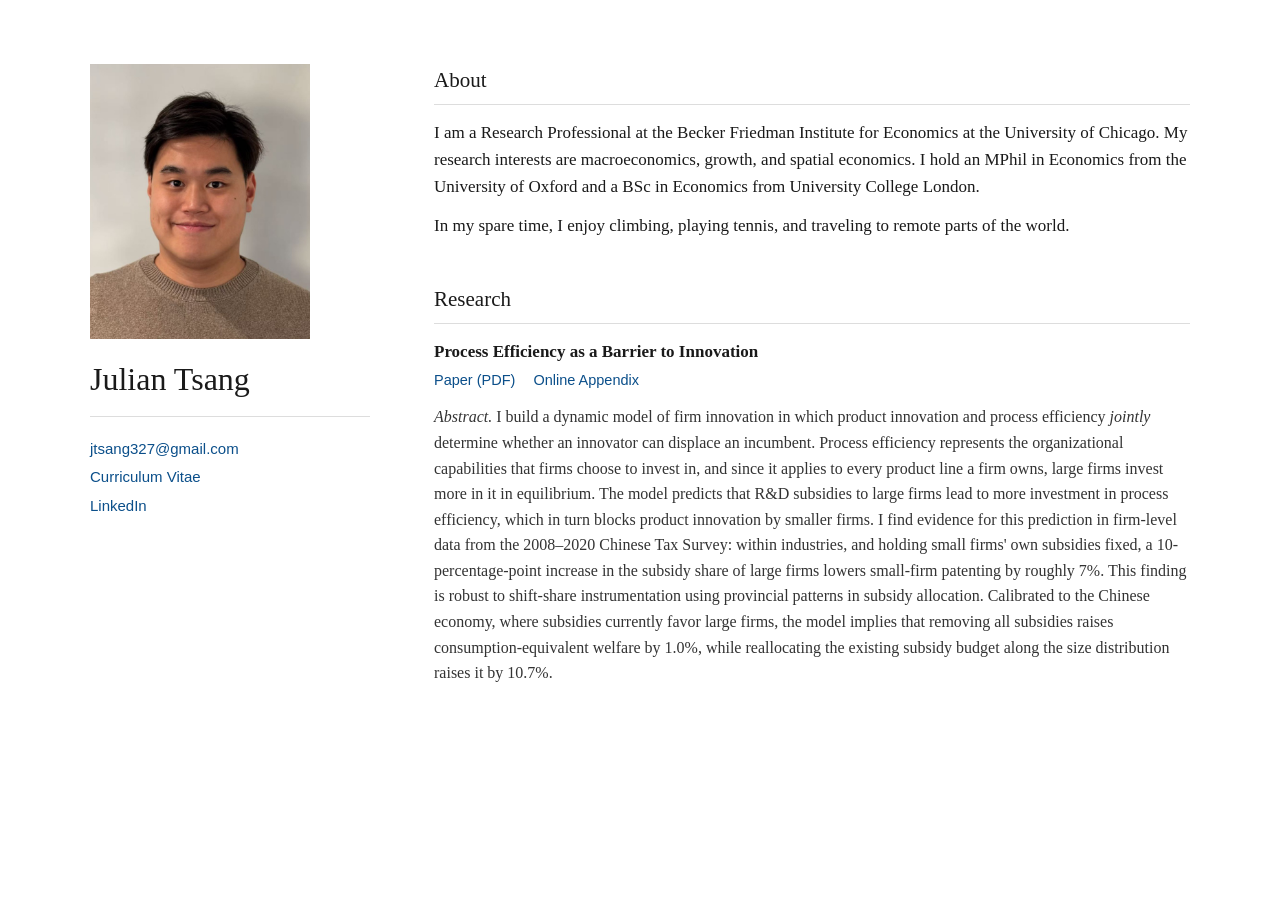
<file: index.html>
<!DOCTYPE html>
<html lang="en">
<head>
<meta charset="utf-8">
<meta name="viewport" content="width=device-width, initial-scale=1">
<title>Julian Tsang</title>
<style>
  body {
    margin: 0;
    color: #1a1a1a;
    background: #fff;
    font-family: Georgia, "Times New Roman", serif;
    font-size: 17px;
    line-height: 1.6;
  }
  .wrap {
    max-width: 1100px;
    margin: 0 auto;
    padding: 64px 48px 80px;
    display: grid;
    grid-template-columns: 280px 1fr;
    column-gap: 64px;
  }
  a { color: #0b4f8a; text-decoration: none; }
  a:hover { text-decoration: underline; }

  aside .photo {
    display: block;
    width: 220px;
    height: auto;
    margin-bottom: 22px;
  }
  aside h1 {
    margin: 0 0 18px;
    font-size: 32px;
    font-weight: normal;
    line-height: 1.15;
  }
  aside ul {
    list-style: none;
    margin: 0;
    padding: 18px 0 0;
    border-top: 1px solid #ddd;
    font-family: "Helvetica Neue", Helvetica, Arial, sans-serif;
    font-size: 15px;
    line-height: 1.9;
  }

  main h2 {
    margin: 0 0 14px;
    font-size: 21px;
    font-weight: normal;
    border-bottom: 1px solid #ddd;
    padding-bottom: 6px;
  }
  main h2 + * { margin-top: 0; }
  main section + section { margin-top: 44px; }
  main p { margin: 0 0 12px; }

  .paper-title { font-weight: bold; }
  .paper-links {
    font-family: "Helvetica Neue", Helvetica, Arial, sans-serif;
    font-size: 14.5px;
    margin: 4px 0 0;
  }
  .paper-links > * { margin-right: 14px; }
  .abstract {
    margin-top: 12px;
    font-size: 16px;
    color: #333;
  }

  @media (max-width: 800px) {
    .wrap { display: block; padding: 36px 22px 60px; }
    aside { margin-bottom: 36px; }
  }
</style>
</head>
<body>
<div class="wrap">

  <aside>
    <img class="photo" src="files/Tsang_photo.jpg" alt="Photo of Julian Tsang">
    <h1>Julian Tsang</h1>
    <ul>
      <li><a href="mailto:jtsang327@gmail.com">jtsang327@gmail.com</a></li>
      <li><a href="files/Tsang_CV.pdf">Curriculum Vitae</a></li>
      <li><a href="https://www.linkedin.com/in/julianhltsang/">LinkedIn</a></li>
    </ul>
  </aside>

  <main>
    <section>
      <h2>About</h2>
      <p>I am a Research Professional at the Becker Friedman Institute for Economics at the University of Chicago. My research interests are macroeconomics, growth, and spatial economics. I hold an MPhil in Economics from the University of Oxford and a BSc in Economics from University College London.</p>
      <p>In my spare time, I enjoy climbing, playing tennis, and traveling to remote parts of the world.</p>
    </section>

    <section>
      <h2>Research</h2>
      <div class="paper-title">Process Efficiency as a Barrier to Innovation</div>
      <div class="paper-links">
        <a href="files/Tsang_Process_Efficiency.pdf">Paper (PDF)</a>
        <a href="files/PEBI_Online_Appendix.pdf">Online Appendix</a>
      </div>
      <div class="abstract">
        <i>Abstract.</i> I build a dynamic model of firm innovation in which product innovation and process efficiency <i>jointly</i> determine whether an innovator can displace an incumbent. Process efficiency represents the organizational capabilities that firms choose to invest in, and since it applies to every product line a firm owns, large firms invest more in it in equilibrium. The model predicts that R&amp;D subsidies to large firms lead to more investment in process efficiency, which in turn blocks product innovation by smaller firms. I find evidence for this prediction in firm-level data from the 2008&ndash;2020 Chinese Tax Survey: within industries, and holding small firms' own subsidies fixed, a 10-percentage-point increase in the subsidy share of large firms lowers small-firm patenting by roughly 7%. This finding is robust to shift-share instrumentation using provincial patterns in subsidy allocation. Calibrated to the Chinese economy, where subsidies currently favor large firms, the model implies that removing all subsidies raises consumption-equivalent welfare by 1.0%, while reallocating the existing subsidy budget along the size distribution raises it by 10.7%.
      </div>
    </section>
  </main>

</div>
</body>
</html>
</file>
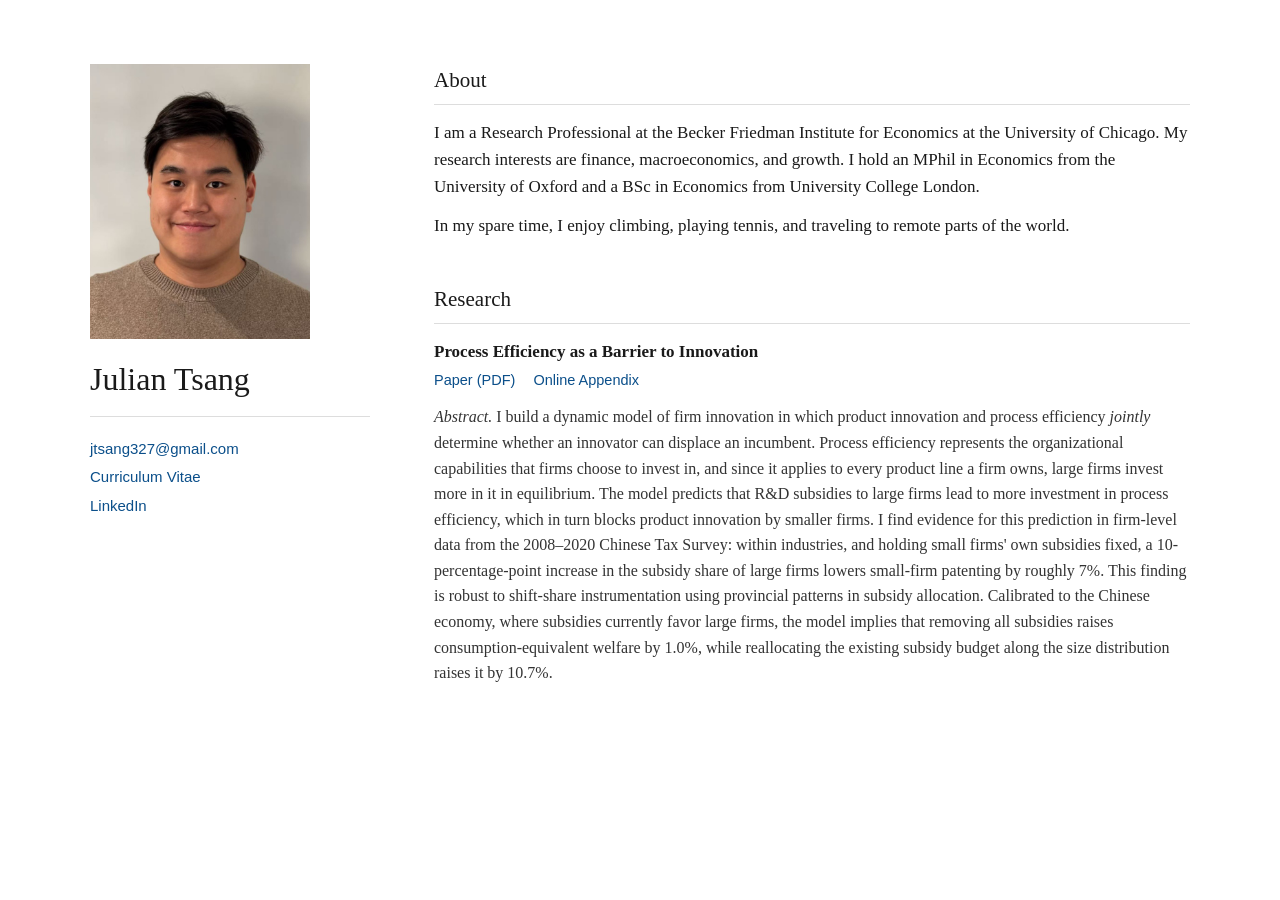
<file: home/index.html>
<!DOCTYPE html>
<html lang="en">
<head>
<meta charset="utf-8">
<meta name="viewport" content="width=device-width, initial-scale=1">
<meta name="robots" content="noindex, nofollow">
<title>Julian Tsang</title>
<style>
  body {
    margin: 0;
    color: #1a1a1a;
    background: #fff;
    font-family: Georgia, "Times New Roman", serif;
    font-size: 17px;
    line-height: 1.6;
  }
  .wrap {
    max-width: 1100px;
    margin: 0 auto;
    padding: 64px 48px 80px;
    display: grid;
    grid-template-columns: 280px 1fr;
    column-gap: 64px;
  }
  a { color: #0b4f8a; text-decoration: none; }
  a:hover { text-decoration: underline; }

  aside .photo {
    display: block;
    width: 220px;
    height: auto;
    margin-bottom: 22px;
  }
  aside h1 {
    margin: 0 0 18px;
    font-size: 32px;
    font-weight: normal;
    line-height: 1.15;
  }
  aside ul {
    list-style: none;
    margin: 0;
    padding: 18px 0 0;
    border-top: 1px solid #ddd;
    font-family: "Helvetica Neue", Helvetica, Arial, sans-serif;
    font-size: 15px;
    line-height: 1.9;
  }

  main h2 {
    margin: 0 0 14px;
    font-size: 21px;
    font-weight: normal;
    border-bottom: 1px solid #ddd;
    padding-bottom: 6px;
  }
  main h2 + * { margin-top: 0; }
  main section + section { margin-top: 44px; }
  main p { margin: 0 0 12px; }

  .paper-title { font-weight: bold; }
  .paper-links {
    font-family: "Helvetica Neue", Helvetica, Arial, sans-serif;
    font-size: 14.5px;
    margin: 4px 0 0;
  }
  .paper-links > * { margin-right: 14px; }
  .abstract {
    margin-top: 12px;
    font-size: 16px;
    color: #333;
  }

  @media (max-width: 800px) {
    .wrap { display: block; padding: 36px 22px 60px; }
    aside { margin-bottom: 36px; }
  }
</style>
</head>
<body>
<div class="wrap">

  <aside>
    <img class="photo" src="../files/Tsang_photo.jpg" alt="Photo of Julian Tsang">
    <h1>Julian Tsang</h1>
    <ul>
      <li><a href="mailto:jtsang327@gmail.com">jtsang327@gmail.com</a></li>
      <li><a href="../files/Julian_Tsang_CV.pdf">Curriculum Vitae</a></li>
      <li><a href="https://www.linkedin.com/in/julianhltsang/">LinkedIn</a></li>
    </ul>
  </aside>

  <main>
    <section>
      <h2>About</h2>
      <p>I am a Research Professional at the Becker Friedman Institute for Economics at the University of Chicago. My research interests are finance, macroeconomics, and growth. I hold an MPhil in Economics from the University of Oxford and a BSc in Economics from University College London.</p>
      <p>In my spare time, I enjoy climbing, playing tennis, and traveling to remote parts of the world.</p>
    </section>

    <section>
      <h2>Research</h2>
      <div class="paper-title">Process Efficiency as a Barrier to Innovation</div>
      <div class="paper-links">
        <a href="../files/Tsang_Process_Efficiency.pdf">Paper (PDF)</a>
        <a href="../files/PEBI_Online_Appendix.pdf">Online Appendix</a>
      </div>
      <div class="abstract">
        <i>Abstract.</i> I build a dynamic model of firm innovation in which product innovation and process efficiency <i>jointly</i> determine whether an innovator can displace an incumbent. Process efficiency represents the organizational capabilities that firms choose to invest in, and since it applies to every product line a firm owns, large firms invest more in it in equilibrium. The model predicts that R&amp;D subsidies to large firms lead to more investment in process efficiency, which in turn blocks product innovation by smaller firms. I find evidence for this prediction in firm-level data from the 2008&ndash;2020 Chinese Tax Survey: within industries, and holding small firms' own subsidies fixed, a 10-percentage-point increase in the subsidy share of large firms lowers small-firm patenting by roughly 7%. This finding is robust to shift-share instrumentation using provincial patterns in subsidy allocation. Calibrated to the Chinese economy, where subsidies currently favor large firms, the model implies that removing all subsidies raises consumption-equivalent welfare by 1.0%, while reallocating the existing subsidy budget along the size distribution raises it by 10.7%.
      </div>
    </section>
  </main>

</div>
</body>
</html>
</file>
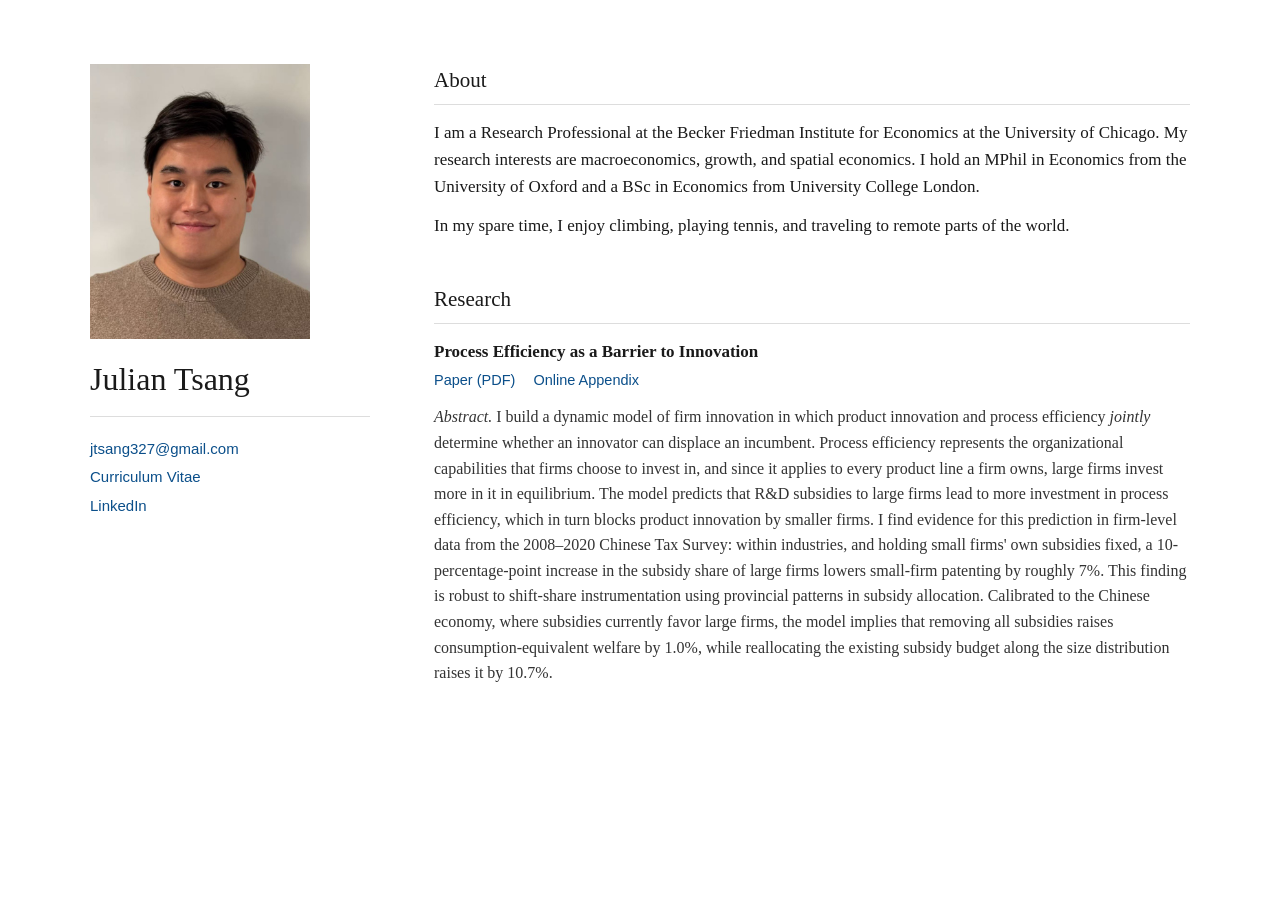
<file: research/index.html>
<!DOCTYPE html>
<html lang="en">
<head>
<meta charset="utf-8">
<meta name="viewport" content="width=device-width, initial-scale=1">
<meta name="robots" content="noindex, nofollow">
<title>Julian Tsang</title>
<style>
  body {
    margin: 0;
    color: #1a1a1a;
    background: #fff;
    font-family: Georgia, "Times New Roman", serif;
    font-size: 17px;
    line-height: 1.6;
  }
  .wrap {
    max-width: 1100px;
    margin: 0 auto;
    padding: 64px 48px 80px;
    display: grid;
    grid-template-columns: 280px 1fr;
    column-gap: 64px;
  }
  a { color: #0b4f8a; text-decoration: none; }
  a:hover { text-decoration: underline; }

  aside .photo {
    display: block;
    width: 220px;
    height: auto;
    margin-bottom: 22px;
  }
  aside h1 {
    margin: 0 0 18px;
    font-size: 32px;
    font-weight: normal;
    line-height: 1.15;
  }
  aside ul {
    list-style: none;
    margin: 0;
    padding: 18px 0 0;
    border-top: 1px solid #ddd;
    font-family: "Helvetica Neue", Helvetica, Arial, sans-serif;
    font-size: 15px;
    line-height: 1.9;
  }

  main h2 {
    margin: 0 0 14px;
    font-size: 21px;
    font-weight: normal;
    border-bottom: 1px solid #ddd;
    padding-bottom: 6px;
  }
  main h2 + * { margin-top: 0; }
  main section + section { margin-top: 44px; }
  main p { margin: 0 0 12px; }

  .paper-title { font-weight: bold; }
  .paper-links {
    font-family: "Helvetica Neue", Helvetica, Arial, sans-serif;
    font-size: 14.5px;
    margin: 4px 0 0;
  }
  .paper-links > * { margin-right: 14px; }
  .abstract {
    margin-top: 12px;
    font-size: 16px;
    color: #333;
  }

  @media (max-width: 800px) {
    .wrap { display: block; padding: 36px 22px 60px; }
    aside { margin-bottom: 36px; }
  }
</style>
</head>
<body>
<div class="wrap">

  <aside>
    <img class="photo" src="../files/Tsang_photo.jpg" alt="Photo of Julian Tsang">
    <h1>Julian Tsang</h1>
    <ul>
      <li><a href="mailto:jtsang327@gmail.com">jtsang327@gmail.com</a></li>
      <li><a href="../files/Tsang_Julian_CV.pdf">Curriculum Vitae</a></li>
      <li><a href="https://www.linkedin.com/in/julianhltsang/">LinkedIn</a></li>
    </ul>
  </aside>

  <main>
    <section>
      <h2>About</h2>
      <p>I am a Research Professional at the Becker Friedman Institute for Economics at the University of Chicago. My research interests are macroeconomics, growth, and spatial economics. I hold an MPhil in Economics from the University of Oxford and a BSc in Economics from University College London.</p>
      <p>In my spare time, I enjoy climbing, playing tennis, and traveling to remote parts of the world.</p>
    </section>

    <section>
      <h2>Research</h2>
      <div class="paper-title">Process Efficiency as a Barrier to Innovation</div>
      <div class="paper-links">
        <a href="../files/Tsang_Process_Efficiency_Working_Paper.pdf">Paper (PDF)</a>
        <a href="../files/PEBI_Appendix.pdf">Online Appendix</a>
      </div>
      <div class="abstract">
        <i>Abstract.</i> I build a dynamic model of firm innovation in which product innovation and process efficiency <i>jointly</i> determine whether an innovator can displace an incumbent. Process efficiency represents the organizational capabilities that firms choose to invest in, and since it applies to every product line a firm owns, large firms invest more in it in equilibrium. The model predicts that R&amp;D subsidies to large firms lead to more investment in process efficiency, which in turn blocks product innovation by smaller firms. I find evidence for this prediction in firm-level data from the 2008&ndash;2020 Chinese Tax Survey: within industries, and holding small firms' own subsidies fixed, a 10-percentage-point increase in the subsidy share of large firms lowers small-firm patenting by roughly 7%. This finding is robust to shift-share instrumentation using provincial patterns in subsidy allocation. Calibrated to the Chinese economy, where subsidies currently favor large firms, the model implies that removing all subsidies raises consumption-equivalent welfare by 1.0%, while reallocating the existing subsidy budget along the size distribution raises it by 10.7%.
      </div>
    </section>
  </main>

</div>
</body>
</html>
</file>
